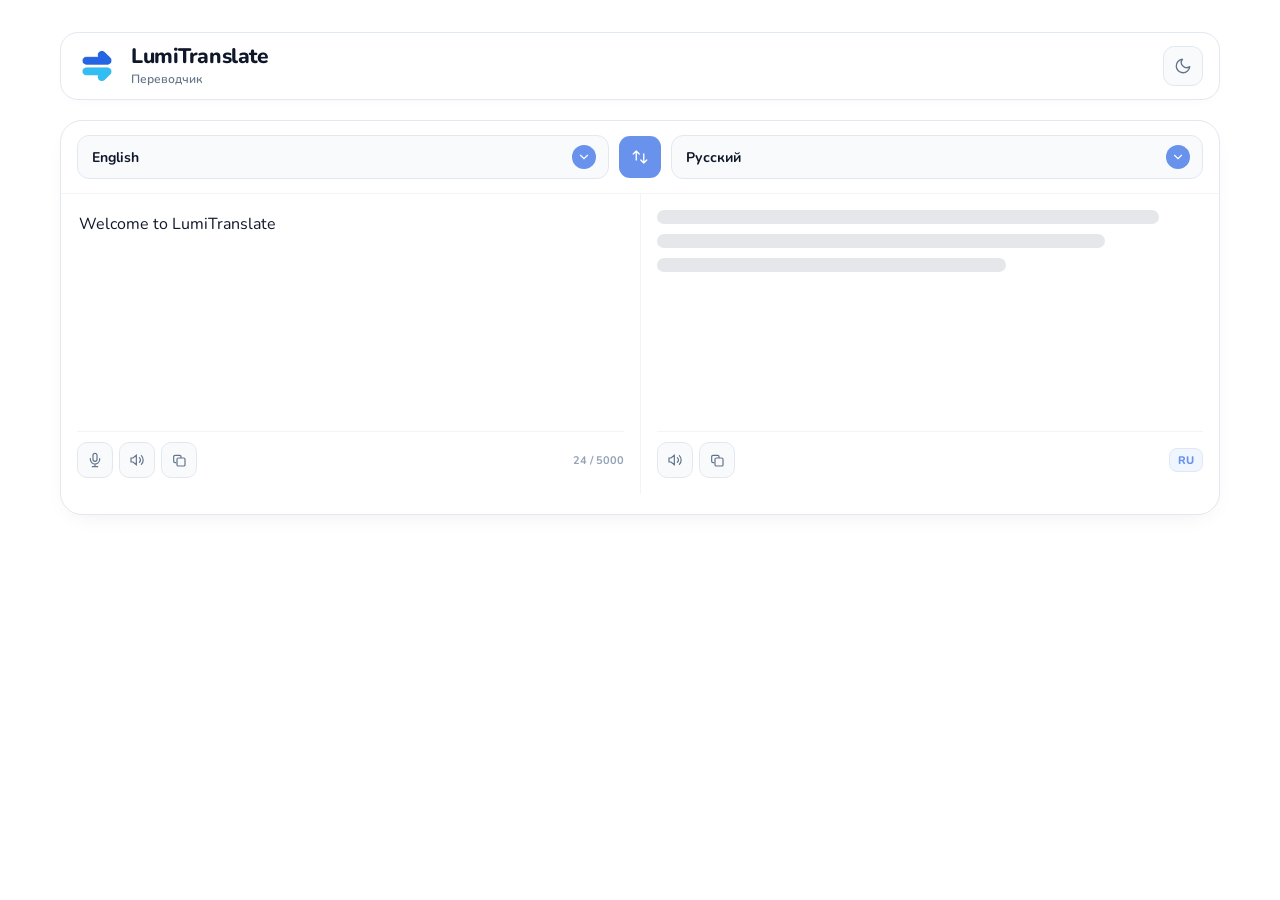
<file: index.html>
<!DOCTYPE html>
<html lang="ru">

<head>
    <meta charset="UTF-8">
    <meta name="viewport" content="width=device-width, initial-scale=1.0">
    <title>LumiTranslate</title>
    <meta name="description" content="LumiTranslate — быстрый переводчик с супер физикой.">
    <meta name="robots" content="index, follow">
    <meta name="theme-color" content="#6892ec">
    <link rel="canonical" href="https://classic-web2026.github.io/LumiTranslate/">
    <link rel="icon" type="image/png" href="NORMAL_favicon_512.png">
    <link rel="apple-touch-icon" href="NORMAL_app_512.png">
    <meta property="og:type" content="website">
    <meta property="og:title" content="LumiTranslate">
    <meta property="og:image" content="https://classic-web2026.github.io/LumiTranslate/NORMAL_favicon_512.png">
    <meta property="og:image:width" content="512">
    <meta property="og:image:height" content="512">
    <link rel="preconnect" href="https://fonts.googleapis.com">
    <link rel="preconnect" href="https://fonts.gstatic.com" crossorigin>
    <link href="https://fonts.googleapis.com/css2?family=Nunito:wght@400;600;700;800&display=swap" rel="stylesheet">
    <link rel="stylesheet" href="style.css">
</head>

<body>
    <svg aria-hidden="true" style="position:absolute;width:0;height:0;overflow:hidden">
        <symbol id="i-moon" viewBox="0 0 24 24">
            <path d="M21 12.79A9 9 0 1 1 11.21 3 7 7 0 0 0 21 12.79z" fill="none" stroke="currentColor"
                stroke-width="1.8" stroke-linecap="round" stroke-linejoin="round" />
        </symbol>
        <symbol id="i-sun" viewBox="0 0 24 24">
            <circle cx="12" cy="12" r="4" fill="none" stroke="currentColor" stroke-width="1.8" />
            <path d="M12 2v2M12 20v2M4.2 4.2l1.4 1.4M18.4 18.4l1.4 1.4M2 12h2M20 12h2M4.2 19.8l1.4-1.4M18.4 5.6l1.4-1.4"
                fill="none" stroke="currentColor" stroke-width="1.8" stroke-linecap="round" />
        </symbol>
        <symbol id="i-mic" viewBox="0 0 24 24">
            <path d="M12 2a3 3 0 0 0-3 3v6a3 3 0 0 0 6 0V5a3 3 0 0 0-3-3Z" fill="none" stroke="currentColor"
                stroke-width="1.8" />
            <path d="M19 10v1a7 7 0 0 1-14 0v-1M12 19v3M8 22h8" fill="none" stroke="currentColor" stroke-width="1.8"
                stroke-linecap="round" />
        </symbol>
        <symbol id="i-volume" viewBox="0 0 24 24">
            <path d="M11 5 6 9H3v6h3l5 4V5Z" fill="none" stroke="currentColor" stroke-width="1.8" />
            <path d="M15.5 8.5a5 5 0 0 1 0 7M18.5 5.5a9 9 0 0 1 0 13" fill="none" stroke="currentColor"
                stroke-width="1.8" stroke-linecap="round" />
        </symbol>
        <symbol id="i-copy" viewBox="0 0 24 24">
            <rect x="9" y="9" width="12" height="12" rx="2" fill="none" stroke="currentColor" stroke-width="1.8" />
            <path d="M15 9V7a2 2 0 0 0-2-2H6a2 2 0 0 0-2 2v7a2 2 0 0 0 2 2h2" fill="none" stroke="currentColor"
                stroke-width="1.8" />
        </symbol>
        <symbol id="i-swap" viewBox="0 0 24 24">
            <path d="M7 16V4M7 4 3 8M7 4l4 4M17 8v12M17 20l-4-4M17 20l4-4" fill="none" stroke="currentColor"
                stroke-width="1.8" stroke-linecap="round" stroke-linejoin="round" />
        </symbol>
        <symbol id="i-chevron" viewBox="0 0 24 24">
            <path d="m6 9 6 6 6-6" fill="none" stroke="currentColor" stroke-width="2" stroke-linecap="round" />
        </symbol>
        <symbol id="i-search" viewBox="0 0 24 24">
            <circle cx="11" cy="11" r="6" fill="none" stroke="currentColor" stroke-width="1.8" />
            <path d="m20 20-3.5-3.5" fill="none" stroke="currentColor" stroke-width="1.8" stroke-linecap="round" />
        </symbol>
    </svg>
    <header class="up">
        <img src="NORMAL_favicon_512.png" alt="LumiTranslate" class="img" width="40" height="40">
        <div class="brand-text">
            <h1 class="h1">LumiTranslate</h1>
            <p class="subtitle">Переводчик</p>
        </div>
        <button class="theme-button ripple-btn" id="theme-button" type="button" aria-label="Тема"><svg
                viewBox="0 0 24 24" width="18" height="18">
                <use id="theme-icon-use" href="#i-moon"></use>
            </svg></button>
    </header>
    <main class="main">
        <section class="translator">
            <div class="language-bar">
                <button class="language-choice ripple-btn" id="from-language" data-side="from" data-language="en"><span
                        class="language-name">English</span><span class="chev"><svg width="14" height="14"
                            viewBox="0 0 24 24">
                            <use href="#i-chevron"></use>
                        </svg></span></button>
                <button class="swap-button ripple-btn" id="swap-button" aria-label="Поменять"><svg width="18"
                        height="18" viewBox="0 0 24 24">
                        <use href="#i-swap"></use>
                    </svg></button>
                <button class="language-choice ripple-btn" id="to-language" data-side="to" data-language="ru"><span
                        class="language-name">Русский</span><span class="chev"><svg width="14" height="14"
                            viewBox="0 0 24 24">
                            <use href="#i-chevron"></use>
                        </svg></span></button>
            </div>
            <div class="text-panels">
                <section class="text-panel">
                    <textarea id="source-text" maxlength="5000"
                        placeholder="Введите текст">Welcome to LumiTranslate</textarea>
                    <div class="panel-footer">
                        <div class="panel-actions">
                            <button class="icon-button ripple-btn" id="listen-source"><svg width="16" height="16"
                                    viewBox="0 0 24 24">
                                    <use href="#i-mic"></use>
                                </svg></button>
                            <button class="icon-button ripple-btn" id="speak-source"><svg width="16" height="16"
                                    viewBox="0 0 24 24">
                                    <use href="#i-volume"></use>
                                </svg></button>
                            <button class="icon-button ripple-btn" id="copy-source"><svg width="16" height="16"
                                    viewBox="0 0 24 24">
                                    <use href="#i-copy"></use>
                                </svg></button>
                        </div>
                        <span class="character-count" id="character-count">24 / 5000</span>
                    </div>
                </section>
                <section class="text-panel result-panel" id="result-panel">
                    <div class="skeleton" id="skeleton">
                        <div class="skeleton-line"></div>
                        <div class="skeleton-line"></div>
                        <div class="skeleton-line"></div>
                    </div>
                    <textarea id="translated-text" readonly placeholder="Перевод"></textarea>
                    <div class="panel-footer">
                        <div class="panel-actions">
                            <button class="icon-button ripple-btn" id="speak-result"><svg width="16" height="16"
                                    viewBox="0 0 24 24">
                                    <use href="#i-volume"></use>
                                </svg></button>
                            <button class="icon-button ripple-btn" id="copy-result"><svg width="16" height="16"
                                    viewBox="0 0 24 24">
                                    <use href="#i-copy"></use>
                                </svg></button>
                        </div>
                        <span class="language-badge" id="result-language">RU</span>
                    </div>
                </section>
            </div>
            <p class="message" id="message"></p>
        </section>
    </main>
    <div class="language-modal" id="language-modal" hidden>
        <button class="language-shade"></button>
        <section class="language-window">
            <div class="language-title-row">
                <div>
                    <p class="language-overline">LumiTranslate</p>
                    <h2>Выбери язык</h2>
                </div><button class="close-language ripple-btn" id="close-language">×</button>
            </div>
            <div class="language-tabs"><span class="language-tab-slider"></span><button
                    class="language-tab active ripple-btn" id="recent-tab">Недавно</button><button
                    class="language-tab ripple-btn" id="all-tab">Все языки</button></div>
            <label class="language-search"><svg width="16" height="16" viewBox="0 0 24 24">
                    <use href="#i-search"></use>
                </svg><input id="language-search" type="search" placeholder="Найти язык..."></label>
            <div class="language-pages">
                <div class="language-track" id="language-track">
                    <section class="language-page">
                        <div class="language-list" id="recent-languages"></div>
                        <p class="no-languages" id="no-recent" hidden>Нет недавних</p>
                    </section>
                    <section class="language-page">
                        <div class="language-list" id="all-languages"></div>
                        <p class="no-languages" id="no-results" hidden>Не найдено</p>
                    </section>
                </div>
            </div>
            <p class="language-hint">Сохраняется на устройстве</p>
        </section>
    </div>
    <script src="script.js" charset="utf-8"></script>
</body>

</html>
</file>
<file: style.css>
:root {
    color-scheme: light;
    --page: #FFFFFF;
    --panel: #FFFFFF;
    --soft: #F8FAFC;
    --text: #1E293B;
    --heading: #0F172A;
    --muted: #64748B;
    --quiet: #94A3B8;
    --border: #E2E8F0;
    --border-soft: #F1F5F9;
    --blue: #6892ec;
    --blue-hover: #5A7FE0;
    --badge-bg: #EFF6FF;
    --focus: rgba(104, 146, 236, 0.14);
    --shadow: 0 8px 24px -12px rgba(15, 23, 42, 0.10);
    --shadow-soft: 0 4px 16px -10px rgba(15, 23, 42, 0.08);
    --skeleton-base: #E5E7EB;
    --skeleton-shine: #BFDBFE;
}

body.dark {
    color-scheme: dark;
    --page: #0B1220;
    --panel: #0F172A;
    --soft: #111C33;
    --text: #E2E8F0;
    --heading: #F1F5F9;
    --muted: #94A3B8;
    --quiet: #64748B;
    --border: #1E293B;
    --border-soft: #162032;
    --blue: #60A5FA;
    --blue-hover: #93C5FD;
    --badge-bg: #15213A;
    --focus: rgba(96, 165, 250, 0.18);
    --shadow: 0 8px 24px -12px rgba(0, 0, 0, 0.4);
    --shadow-soft: 0 4px 16px -10px rgba(0, 0, 0, 0.3);
    --skeleton-base: #1E293B;
    --skeleton-shine: #60A5FA;
}

* {
    box-sizing: border-box
}

body {
    min-height: 100vh;
    margin: 0;
    padding: 32px 20px;
    background: var(--page);
    color: var(--text);
    font-family: "Nunito", system-ui, -apple-system, sans-serif;
    -webkit-font-smoothing: antialiased
}

button,
textarea {
    font: inherit
}

button {
    color: inherit
}

.ripple-btn {
    position: relative;
    overflow: hidden;
    isolation: isolate;
    transform: translateZ(0)
}

.ripple {
    position: absolute;
    border-radius: 50%;
    pointer-events: none;
    background: currentColor;
    opacity: 0.18;
    transform: translate(-50%, -50%) scale(0);
    animation: ripple-spread 650ms cubic-bezier(0.2, 0, 0, 1) forwards;
}

@keyframes ripple-spread {
    0% {
        transform: translate(-50%, -50%) scale(0);
        opacity: 0.28
    }

    30% {
        opacity: 0.18
    }

    100% {
        transform: translate(-50%, -50%) scale(4.5);
        opacity: 0
    }
}

.ripple-btn:active {
    transform: scale(0.97)
}

.ripple-btn {
    transition: transform 150ms cubic-bezier(0.2, 0, 0, 1), border-color 150ms, background 150ms, filter 150ms
}

.up {
    display: flex;
    align-items: center;
    gap: 14px;
    max-width: 1160px;
    min-height: 68px;
    margin: 0 auto 20px;
    padding: 12px 16px;
    background: var(--panel);
    border: 1px solid var(--border);
    border-radius: 18px;
    box-shadow: var(--shadow-soft);
}

.img {
    width: 40px;
    height: 40px;
    border-radius: 11px;
    display: block;
    flex: none
}

.h1 {
    margin: 0;
    font-size: 21px;
    font-weight: 800;
    line-height: 1.1;
    color: var(--heading);
    letter-spacing: -0.02em
}

.subtitle {
    margin: 2px 0 0;
    font-size: 12px;
    font-weight: 600;
    color: var(--muted)
}

.theme-button {
    display: grid;
    place-items: center;
    width: 40px;
    height: 40px;
    margin-left: auto;
    background: var(--soft);
    border: 1px solid var(--border);
    border-radius: 11px;
    cursor: pointer;
    color: var(--muted);
}

.theme-button:hover {
    border-color: var(--blue);
    color: var(--blue);
    background: var(--badge-bg)
}

.theme-button svg {
    display: block
}

.main {
    max-width: 1160px;
    margin: 0 auto
}

.translator {
    overflow: hidden;
    background: var(--panel);
    border: 1px solid var(--border);
    border-radius: 22px;
    box-shadow: var(--shadow)
}

.language-bar {
    display: grid;
    grid-template-columns: 1fr 42px 1fr;
    gap: 10px;
    align-items: center;
    padding: 14px 16px;
    border-bottom: 1px solid var(--border-soft)
}

.language-choice {
    display: flex;
    align-items: center;
    justify-content: space-between;
    gap: 8px;
    width: 100%;
    height: 44px;
    padding: 0 12px 0 14px;
    background: var(--soft);
    border: 1px solid var(--border);
    border-radius: 12px;
    font-size: 14px;
    font-weight: 700;
    color: var(--heading);
    cursor: pointer;
    text-align: left;
}

.language-choice:hover {
    border-color: var(--blue);
    background: var(--badge-bg)
}

.chev {
    display: grid;
    place-items: center;
    width: 24px;
    height: 24px;
    border-radius: 50%;
    background: var(--blue);
    color: #fff;
    flex: none
}

.chev svg {
    display: block
}

.swap-button {
    display: grid;
    place-items: center;
    width: 42px;
    height: 42px;
    background: var(--blue);
    color: #fff;
    border: 0;
    border-radius: 11px;
    cursor: pointer;
}

.swap-button:hover {
    filter: brightness(1.05)
}

.swap-button svg {
    display: block
}

@keyframes spin {
    from {
        transform: rotate(0)
    }

    to {
        transform: rotate(180deg)
    }
}

.swap-button.animate {
    animation: spin .35s cubic-bezier(0.2, 0, 0, 1)
}

.text-panels {
    display: grid;
    grid-template-columns: 1fr 1fr
}

.text-panel {
    position: relative;
    display: flex;
    flex-direction: column;
    min-height: 300px;
    padding: 16px;
    background: var(--panel)
}

.text-panel+.text-panel {
    border-left: 1px solid var(--border-soft)
}

.text-panel textarea {
    width: 100%;
    flex: 1;
    min-height: 190px;
    resize: none;
    background: transparent;
    border: 0;
    outline: 0;
    font-size: 16px;
    line-height: 1.6;
    color: var(--heading)
}

.text-panel textarea::placeholder {
    color: var(--quiet)
}

.panel-footer {
    display: flex;
    align-items: center;
    justify-content: space-between;
    gap: 8px;
    margin-top: 10px;
    padding-top: 10px;
    border-top: 1px solid var(--border-soft)
}

.panel-actions {
    display: flex;
    gap: 6px
}

.icon-button {
    display: grid;
    place-items: center;
    width: 36px;
    height: 36px;
    background: var(--soft);
    border: 1px solid var(--border);
    border-radius: 10px;
    cursor: pointer;
    color: var(--muted);
}

.icon-button:hover {
    border-color: var(--blue);
    color: var(--blue);
    background: var(--badge-bg)
}

.icon-button svg {
    display: block
}

.icon-button.speaking {
    color: var(--blue);
    border-color: var(--blue);
    background: var(--badge-bg)
}

.character-count {
    font-size: 11px;
    font-weight: 700;
    color: var(--quiet)
}

.language-badge {
    min-width: 34px;
    height: 24px;
    display: grid;
    place-items: center;
    padding: 0 8px;
    background: var(--badge-bg);
    border: 1px solid var(--border);
    border-radius: 8px;
    font-size: 11px;
    font-weight: 800;
    color: var(--blue)
}

.message {
    min-height: 16px;
    margin: 0;
    padding: 8px 16px 12px;
    font-size: 12px;
    color: var(--muted)
}

.message.error {
    color: #EF4444
}

.skeleton {
    display: none;
    position: absolute;
    inset: 16px 16px 52px 16px;
    z-index: 2;
    flex-direction: column;
    gap: 10px
}

.result-panel.translating .skeleton {
    display: flex
}

.result-panel.translating #translated-text {
    opacity: 0
}

.skeleton-line {
    height: 14px;
    border-radius: 8px;
    background: var(--skeleton-base);
    position: relative;
    overflow: hidden
}

.skeleton-line::after {
    content: "";
    position: absolute;
    inset: 0;
    background: linear-gradient(90deg, transparent 0%, var(--skeleton-shine) 50%, transparent 100%);
    transform: translateX(-100%);
    animation: shine 1.2s infinite
}

@keyframes shine {
    100% {
        transform: translateX(100%)
    }
}

.skeleton-line:nth-child(1) {
    width: 92%
}

.skeleton-line:nth-child(2) {
    width: 82%
}

.skeleton-line:nth-child(3) {
    width: 64%
}

.language-modal {
    position: fixed;
    inset: 0;
    display: grid;
    place-items: center;
    padding: 20px;
    z-index: 50
}

.language-modal[hidden] {
    display: none
}

.language-shade {
    position: absolute;
    inset: 0;
    background: rgba(15, 23, 42, 0.35);
    backdrop-filter: blur(6px);
    border: 0
}

.language-window {
    position: relative;
    width: 100%;
    max-width: 460px;
    max-height: 80vh;
    overflow: hidden;
    display: flex;
    flex-direction: column;
    padding: 18px;
    background: var(--panel);
    border: 1px solid var(--border);
    border-radius: 20px;
    box-shadow: 0 20px 60px -20px rgba(0, 0, 0, 0.35);
}

.language-title-row {
    display: flex;
    justify-content: space-between;
    align-items: flex-start;
    gap: 12px;
    margin-bottom: 4px
}

.language-overline {
    margin: 0;
    font-size: 10px;
    font-weight: 800;
    letter-spacing: .08em;
    text-transform: uppercase;
    color: var(--blue)
}

.language-title-row h2 {
    margin: 2px 0 0;
    font-size: 18px;
    font-weight: 800;
    color: var(--heading)
}

.close-language {
    width: 36px;
    height: 36px;
    display: grid;
    place-items: center;
    background: var(--soft);
    border: 1px solid var(--border);
    border-radius: 10px;
    font-size: 20px;
    cursor: pointer;
    color: var(--muted)
}

.close-language:hover {
    border-color: var(--blue);
    color: var(--blue);
    background: var(--badge-bg)
}

.language-tabs {
    position: relative;
    display: grid;
    grid-template-columns: 1fr 1fr;
    min-height: 42px;
    padding: 4px;
    margin-top: 12px;
    background: var(--soft);
    border: 1px solid var(--border);
    border-radius: 12px
}

.language-tab-slider {
    position: absolute;
    top: 4px;
    bottom: 4px;
    left: 4px;
    width: calc(50% - 4px);
    background: var(--panel);
    border: 1px solid var(--border);
    border-radius: 9px;
    box-shadow: 0 1px 3px rgba(15, 23, 42, 0.06);
    transition: transform .25s cubic-bezier(0.2, 0, 0, 1)
}

.language-tabs.show-all .language-tab-slider {
    transform: translateX(100%)
}

.language-tab {
    position: relative;
    z-index: 1;
    background: transparent;
    border: 0;
    border-radius: 9px;
    font-size: 13px;
    font-weight: 700;
    color: var(--muted);
    cursor: pointer
}

.language-tab.active {
    color: var(--heading)
}

.language-search {
    display: flex;
    align-items: center;
    gap: 8px;
    height: 42px;
    padding: 0 12px;
    margin: 12px 0 8px;
    background: var(--soft);
    border: 1px solid var(--border);
    border-radius: 12px;
    color: var(--muted);
    transition: border-color 150ms, box-shadow 150ms
}

.language-search:focus-within {
    border-color: var(--blue);
    box-shadow: 0 0 0 3px var(--focus)
}

.language-search input {
    flex: 1;
    background: transparent;
    border: 0;
    outline: 0;
    color: var(--heading);
    font-size: 14px;
    font-weight: 600
}

.language-search input::placeholder {
    color: var(--quiet)
}

.language-pages {
    width: 100%;
    overflow: hidden
}

.language-track {
    display: flex;
    width: 200%;
    transform: translateX(0);
    transition: transform .25s cubic-bezier(0.2, 0, 0, 1)
}

.language-track.show-all {
    transform: translateX(-50%)
}

.language-page {
    width: 50%;
    min-width: 0
}

.language-list {
    display: flex;
    flex-direction: column;
    gap: 4px;
    max-height: 320px;
    overflow-y: auto;
    padding: 4px 6px 4px 2px;
    scrollbar-width: thin;
    scrollbar-color: var(--border) transparent;
    -webkit-overflow-scrolling: touch;
}

.language-list::-webkit-scrollbar {
    width: 6px;
    height: 6px
}

.language-list::-webkit-scrollbar-track {
    background: transparent
}

.language-list::-webkit-scrollbar-thumb {
    background: var(--border);
    border-radius: 10px
}

.language-list::-webkit-scrollbar-thumb:hover {
    background: var(--quiet)
}

.language-list::-webkit-scrollbar-button {
    display: none;
    width: 0;
    height: 0
}

.language-option {
    display: flex;
    align-items: center;
    justify-content: space-between;
    gap: 10px;
    min-height: 44px;
    padding: 0 12px;
    background: transparent;
    border: 1px solid transparent;
    border-radius: 12px;
    text-align: left;
    cursor: pointer;
    color: var(--text);
    font-family: "Nunito", system-ui, sans-serif;
    font-size: 14px;
    font-weight: 600;
    transition: background 150ms, border-color 150ms, color 150ms;
}

.language-option:hover {
    background: var(--soft);
    border-color: var(--border);
    color: var(--heading);
}

.language-option.selected {
    background: var(--badge-bg);
    border-color: var(--border);
    color: var(--blue);
    font-weight: 800;
}

.language-option-code {
    font-size: 11px;
    font-weight: 700;
    letter-spacing: 0.02em;
    color: var(--quiet);
    text-transform: uppercase;
    flex: none;
    margin-left: 8px;
}

.language-option.selected .language-option-code {
    color: var(--blue)
}

.no-languages {
    padding: 20px;
    text-align: center;
    color: var(--muted);
    font-size: 13px
}

.language-hint {
    margin: 8px 0 0;
    font-size: 11px;
    text-align: center;
    color: var(--quiet)
}

@media(max-width:700px) {
    body {
        padding: 14px 10px
    }

    .up {
        border-radius: 16px;
        min-height: 60px;
        padding: 10px 12px;
        margin-bottom: 14px
    }

    .translator {
        border-radius: 18px
    }

    .language-bar {
        grid-template-columns: 1fr 40px 1fr;
        gap: 8px;
        padding: 12px
    }

    .text-panels {
        grid-template-columns: 1fr
    }

    .text-panel+.text-panel {
        border-left: 0;
        border-top: 1px solid var(--border-soft)
    }

    .text-panel {
        min-height: 240px
    }

    .language-window {
        max-width: 100%;
        max-height: 88vh;
        padding: 16px;
        border-radius: 18px
    }
}
</file>
